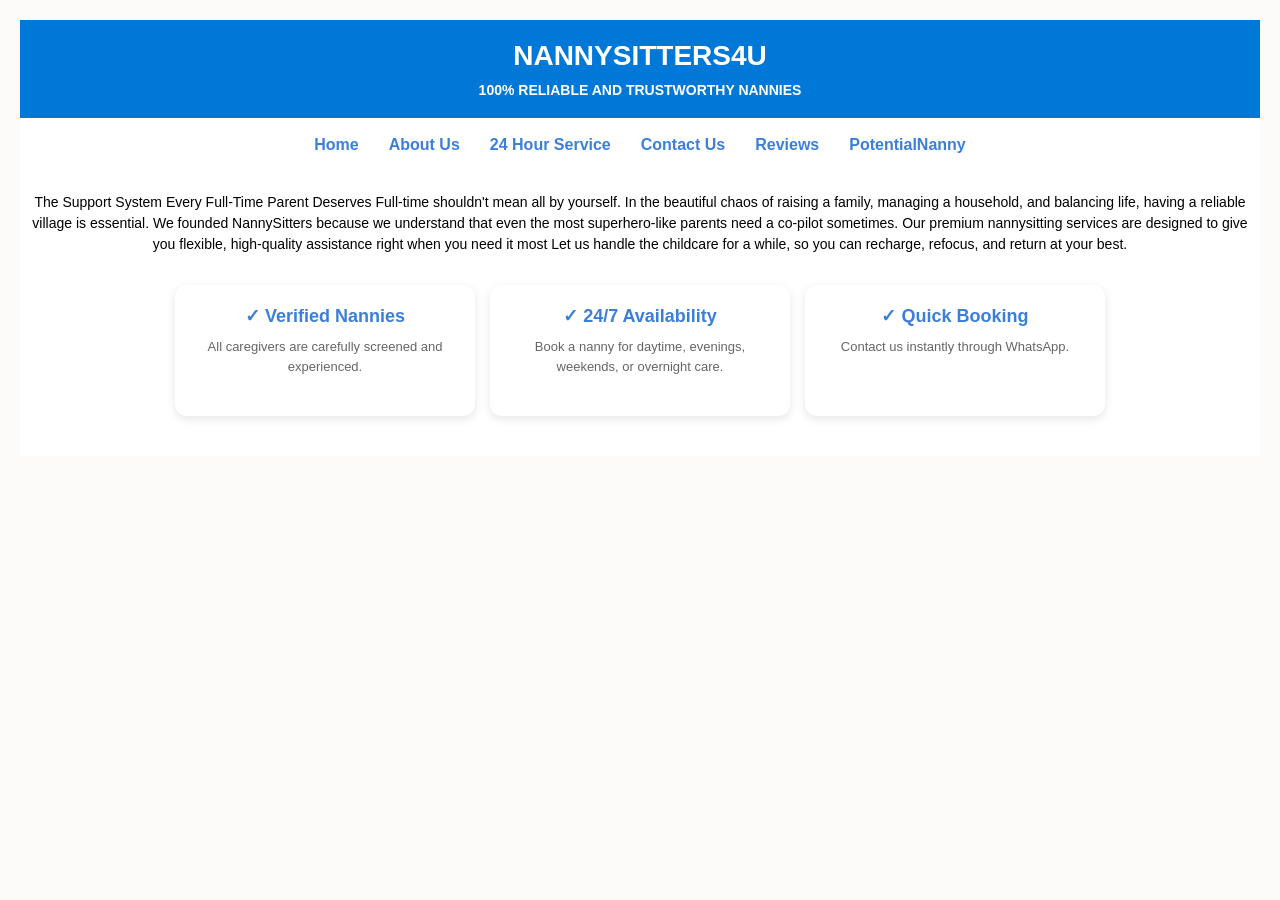
<file: index.html>
<!DOCTYPE html>
<html lang="en">
<head>
    <meta charset="UTF-8">
    <meta name="viewport" content="width=device-width, initial-scale=1.0">
    <title>My Website</title>
    <link rel="stylesheet" href="style.css">
</head>
<body class="home-page">

    
  <header>
        <h1>NANNYSITTERS4U</h1>

        
        <h4>100% RELIABLE AND TRUSTWORTHY NANNIES</h4>
    </header>

    <nav class="navbar">
        
        <ul class="nav-links">
            <li><a href="index.html">Home</a></li>
            <li><a href="about.html">About Us</a></li>
            <li><a href="service.html">24 Hour Service</a></li>
            <li><a href="contact us.html">Contact Us</a></li>
            <li><a href="reviews.html">Reviews</a></li>
             <li><a href="potentialNanny.html">PotentialNanny</a></li>
            
        </ul>

    <main>

       
       
      
        <p>The Support System Every Full-Time Parent Deserves
       Full-time shouldn't mean all by yourself.
       In the beautiful chaos of raising a family, managing a household, and balancing life, 
       having a reliable village is essential.
       We founded NannySitters because we understand that even the most superhero-like parents need a co-pilot sometimes. 
       Our premium nannysitting services are designed to give you flexible, high-quality assistance right when you need it most
       Let us handle the childcare for a while, so you can recharge, refocus, and return at your best.</p>

        <section class="features">

        <div class="feature-card">
            <h2>✓ Verified Nannies</h2>
            <p>All caregivers are carefully screened and experienced.</p>
        </div>

        <div class="feature-card">
            <h2>✓ 24/7 Availability</h2>
            <p>Book a nanny for daytime, evenings, weekends, or overnight care.</p>
        </div>

        <div class="feature-card">
            <h2>✓ Quick Booking</h2>
            <p>Contact us instantly through WhatsApp.</p>
        </div>

    </section>
        
    </main>

</body>
</html>
</file>
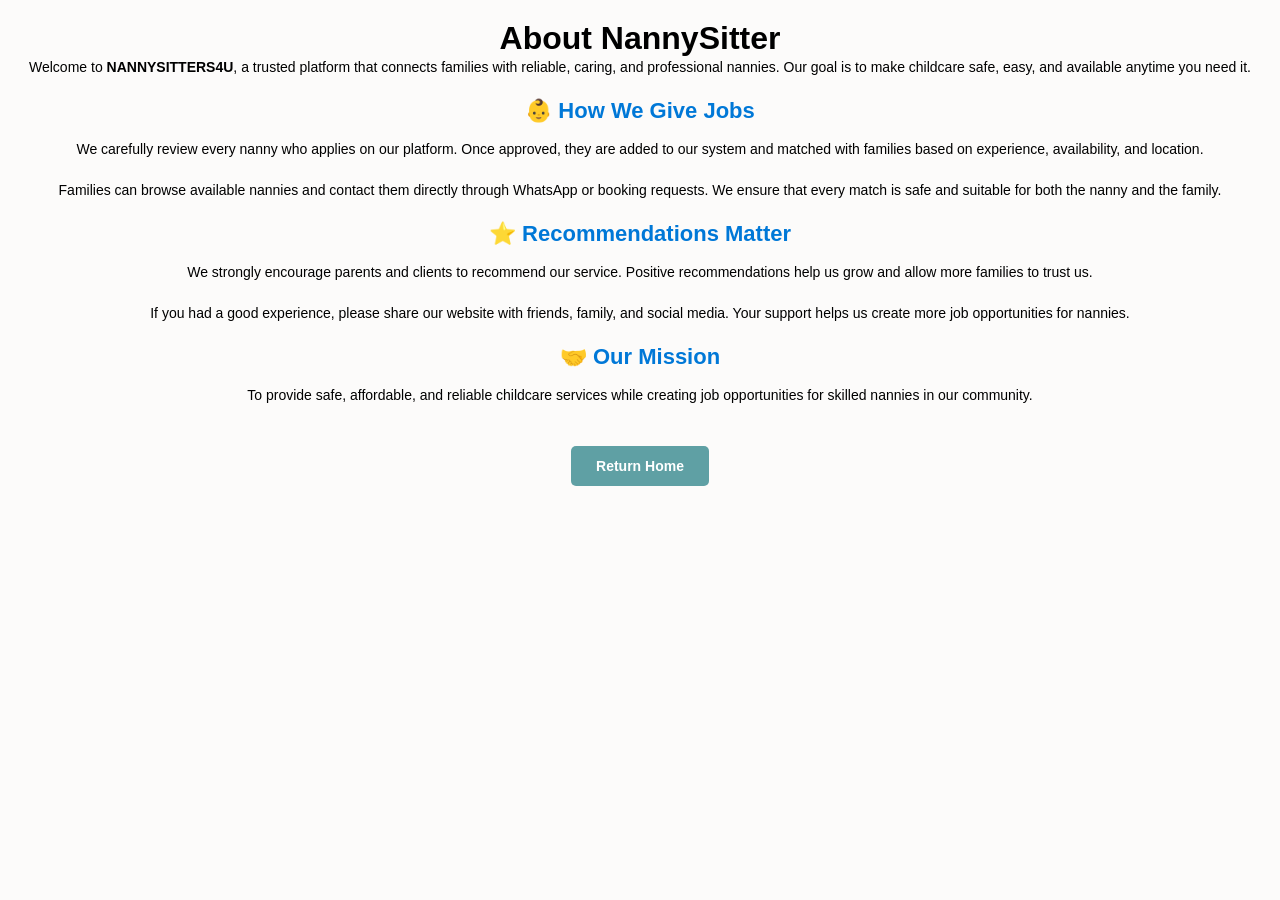
<file: about.html>
<!DOCTYPE html>
<html lang="en">
<head>
<meta charset="UTF-8">
<meta name="viewport" content="width=device-width, initial-scale=1.0">
<title>About NannySitter</title>

<link rel="stylesheet" href="style.css">
</head>

<body>

<div class="about-page">

    <h1>About NannySitter</h1>

    <p>
        Welcome to <b>NANNYSITTERS4U</b>, a trusted platform that connects families
        with reliable, caring, and professional nannies. Our goal is to make
        childcare safe, easy, and available anytime you need it.
    </p>

    <h2>👶 How We Give Jobs</h2>

    <p>
        We carefully review every nanny who applies on our platform. Once approved,
        they are added to our system and matched with families based on experience,
        availability, and location.
    </p>

    <p>
        Families can browse available nannies and contact them directly through
        WhatsApp or booking requests. We ensure that every match is safe and suitable
        for both the nanny and the family.
    </p>

    <h2>⭐ Recommendations Matter</h2>

    <p>
        We strongly encourage parents and clients to recommend our service.
        Positive recommendations help us grow and allow more families to trust us.
    </p>

    <p>
        If you had a good experience, please share our website with friends,
        family, and social media. Your support helps us create more job
        opportunities for nannies.
    </p>

    <h2>🤝 Our Mission</h2>

    <p>
        To provide safe, affordable, and reliable childcare services while
        creating job opportunities for skilled nannies in our community.
    </p>

    <a href="index.html" class="home-btn">Return Home</a>

</div>

</body>
</html>
</file>
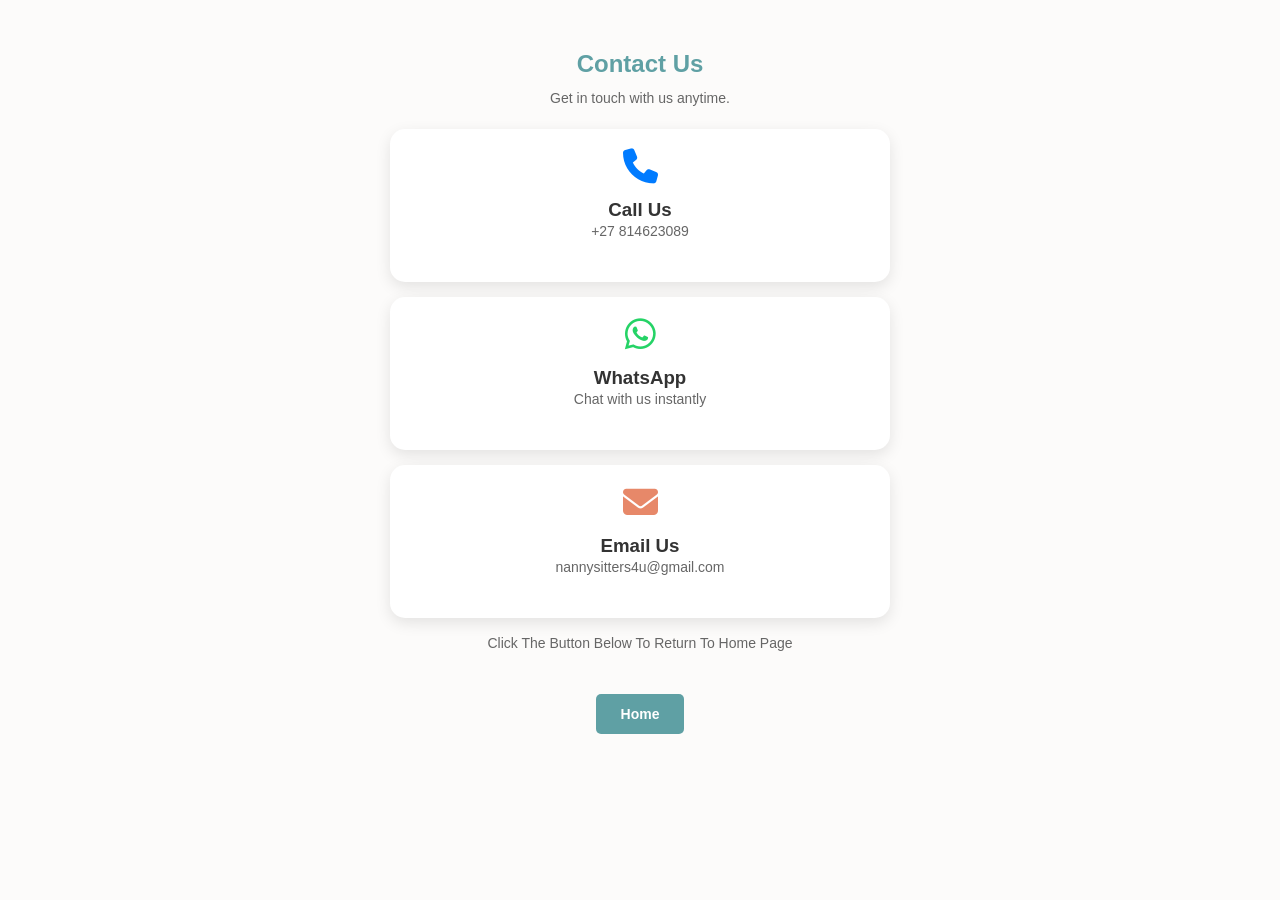
<file: contact us.html>
<!DOCTYPE html>
<html lang="en">
<head>
    <meta charset="UTF-8">
    <meta name="viewport" content="width=device-width, initial-scale=1.0">
    <title>Contact Us</title>

    <!-- Font Awesome Icons -->
    <link rel="stylesheet" href="https://cdnjs.cloudflare.com/ajax/libs/font-awesome/6.5.1/css/all.min.css">

    <link rel="stylesheet" href="style.css">
</head>
<body>

    <section class="contact-container">

        <h1>Contact Us</h1>
        <p>Get in touch with us anytime.</p>

        <!-- Phone Card -->
        <a href="tel:+27814623089" class="contact-card">
            <i class="fas fa-phone"></i>
            <h3>Call Us</h3>
            <p>+27 814623089</p>
        </a>

        <!-- WhatsApp Card -->
        <a href="https://wa.me/27814623089?text=Hello%20I%20am%20interested%20in%20booking%20a%20nanny.%20Are%20you%20available?"
           target="_blank"
           class="contact-card">
            <i class="fab fa-whatsapp"></i>
            <h3>WhatsApp</h3>
            <p>Chat with us instantly</p>
        </a>

        <!-- Email Card -->
        <a href="mailto:nannysitters4u@gmail.com" class="contact-card">
            <i class="fas fa-envelope"></i>
            <h3>Email Us</h3>
            <p>nannysitters4u@gmail.com</p>
        </a>

       <p>Click The Button Below To Return To Home Page</p>
         <a href="index.html" class="home-btn">Home</a>
        

    </section>

</body>
</html>
</file>
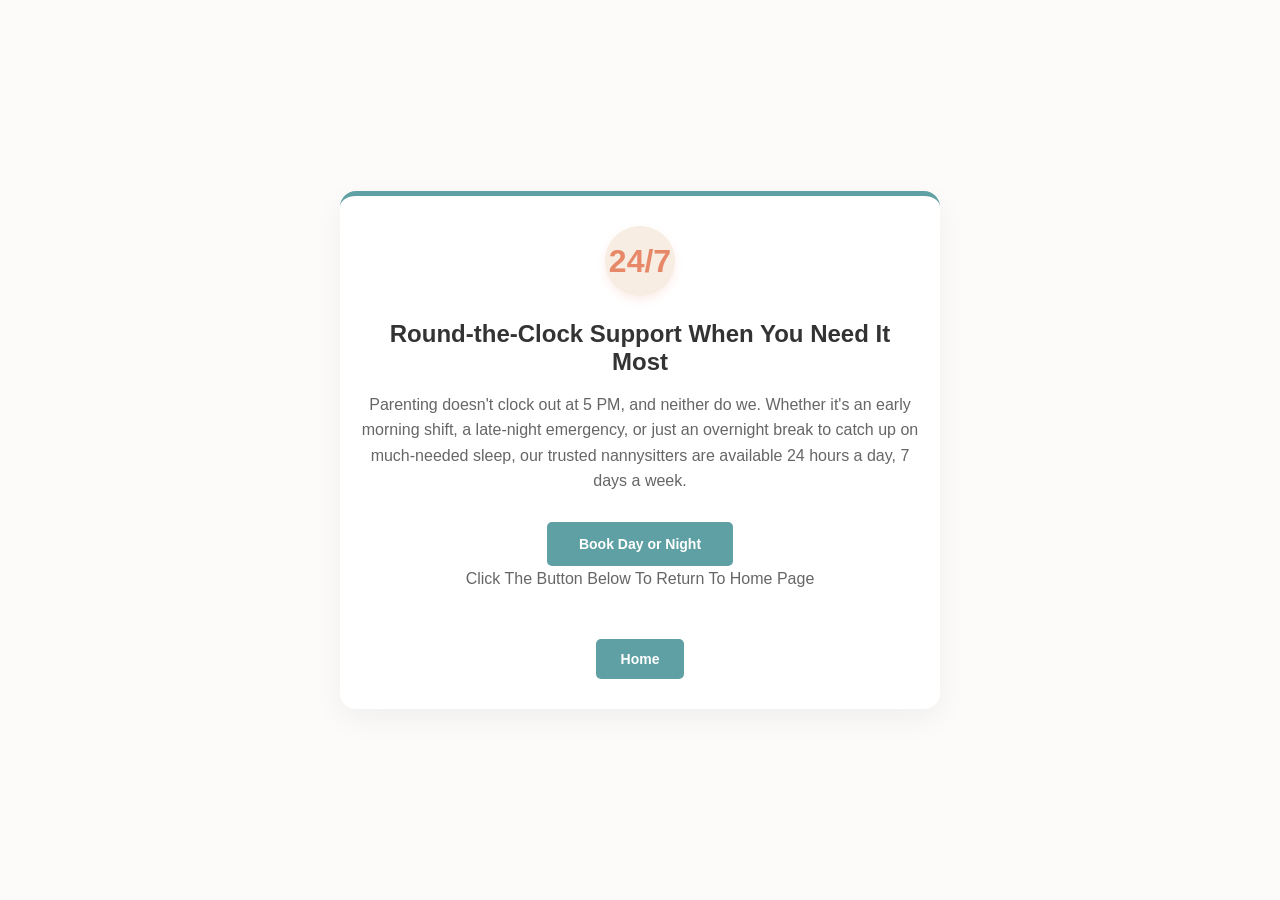
<file: service.html>
<!DOCTYPE html>
<html lang="en">
<head>
    
    <title>24-Hour Service Section</title>

    <link rel="stylesheet" href="style.css">
</head>
<body  class="service-page">

    <section class="service-container">
        <div class="icon-badge">
            <span>24/7</span>
        </div>

        <h2>Round-the-Clock Support When You Need It Most</h2>

        <p>
            Parenting doesn't clock out at 5 PM, and neither do we. Whether it's an early morning shift,
            a late-night emergency, or just an overnight break to catch up on much-needed sleep,
            our trusted nannysitters are available 24 hours a day, 7 days a week.
        </p>

        <a href="contact us.html" class="cta-button">Book Day or Night</a>



        <p>Click The Button Below To Return To Home Page</p>
         <a href="index.html" class="home-btn">Home</a>
    </section>

</body>
</html>
</file>
<file: style.css>
* {
    margin: 0;
    padding: 0;
    box-sizing: border-box;
}

body {
    font-family: Arial, sans-serif;
    background: #fcfbfa;
    text-align: center;
    padding: 20px;
}

/* ===== HEADER ===== */
header {
    background-color: #0078d7;
    color: white;
    padding: 20px 10px;
}

header h1 {
    color: white;
    font-size: 28px;
    margin-bottom: 10px;
}

header h4 {
    color: #ffffff;
    font-size: 14px;
}

/* ===== NAVIGATION ===== */
.navbar {
    background-color: white;
    color: black;
    padding: 10px 5px;
    overflow-x: auto;
}

.nav-links {
    list-style: none;
    display: flex;
    gap: 10px;
    justify-content: center;
    align-items: center;
    flex-wrap: wrap;
}

.nav-links a {
    color: rgb(59, 127, 216);
    text-decoration: none;
    font-size: 14px;
    font-weight: bold;
    padding: 8px 10px;
    display: inline-block;
    white-space: nowrap;
}

.nav-links a:hover {
    color: rgb(255, 0, 255);
}

/* ===== MAIN CONTENT ===== */
main {
    margin-top: 30px;
}

p {
    font-size: 14px;
    margin-bottom: 20px;
    line-height: 1.5;
}

h2 {
    color: #0078d7;
    font-size: 22px;
    margin-bottom: 15px;
}

h4 {
    color: #0078d7;
    font-size: 16px;
}

/* ===== FEATURE CARDS (HOME PAGE) ===== */
.features {
    display: flex;
    flex-wrap: wrap;
    justify-content: center;
    gap: 15px;
    margin: 30px 0;
}

.feature-card {
    background: white;
    padding: 20px;
    border-radius: 12px;
    box-shadow: 0 3px 10px rgba(0, 0, 0, 0.1);
    flex: 1;
    min-width: 250px;
    max-width: 300px;
}

.feature-card h2 {
    color: rgb(59, 127, 216);
    font-size: 18px;
    margin-bottom: 10px;
}

.feature-card p {
    font-size: 13px;
    color: #666;
}

/* ===== BUTTONS ===== */
button, .contact-btn, .cta-button, .home-btn {
    cursor: pointer;
    border-radius: 5px;
    font-size: 14px;
    padding: 12px 20px;
    border: none;
    transition: 0.3s ease;
}

button {
    background-color: #0078d7;
    color: white;
}

button:hover {
    background-color: #9000a3;
    transform: translateY(-2px);
}

/* ===== NANNY CARDS PAGE ===== */
.page-title {
    color: rgb(59, 127, 216);
    margin-bottom: 30px;
    font-size: 28px;
}

.nanny-container {
    display: flex;
    flex-wrap: wrap;
    justify-content: center;
    gap: 20px;
    margin: 30px 0;
}

.nanny-card {
    background: white;
    width: 100%;
    max-width: 300px;
    padding: 20px;
    border-radius: 15px;
    box-shadow: 0 5px 15px rgba(0, 0, 0, 0.1);
    text-align: center;
    transition: 0.3s;
}

.nanny-card:hover {
    transform: translateY(-5px);
    box-shadow: 0 8px 20px rgba(0, 0, 0, 0.15);
}

.nanny-card img {
    width: 100px;
    height: 100px;
    border-radius: 50%;
    object-fit: cover;
    margin-bottom: 15px;
}

.nanny-card h2 {
    color: #0078d7;
    font-size: 18px;
    margin-bottom: 10px;
}

.nanny-card p {
    font-size: 13px;
    margin: 8px 0;
    color: #666;
}

.contact-btn {
    display: inline-block;
    margin-top: 15px;
    background: #25D366;
    color: white;
    text-decoration: none;
    font-weight: bold;
    padding: 12px 25px;
}

.contact-btn:hover {
    background: #1da851;
    transform: scale(1.05);
}

/* ===== 24 HOUR SERVICE PAGE ===== */
.service-page {
    background-color: #fcfbfa;
    display: flex;
    justify-content: center;
    align-items: center;
    min-height: 100vh;
    padding: 20px;
}

.service-container {
    background: #ffffff;
    border-radius: 16px;
    box-shadow: 0 10px 30px rgba(0, 0, 0, 0.05);
    padding: 30px 20px;
    max-width: 100%;
    width: 100%;
    max-width: 600px;
    text-align: center;
    border-top: 5px solid #5fa0a4;
}

.icon-badge {
    background-color: #f7ede2;
    color: #e78869;
    font-size: 2rem;
    font-weight: bold;
    width: 70px;
    height: 70px;
    line-height: 70px;
    border-radius: 50%;
    margin: 0 auto 24px;
    display: flex;
    align-items: center;
    justify-content: center;
    box-shadow: 0 4px 10px rgba(231, 136, 105, 0.15);
}

.service-container h2 {
    color: #333;
    font-size: 1.5rem;
    margin-bottom: 16px;
}

.service-container p {
    color: #666;
    font-size: 1rem;
    line-height: 1.6;
    margin-bottom: 28px;
}

.cta-button {
    display: inline-block;
    background-color: #5fa0a4;
    color: white;
    text-decoration: none;
    padding: 14px 32px;
    font-weight: 600;
}

.cta-button:hover {
    background-color: #4b8387;
    transform: translateY(-2px);
}

/* ===== CONTACT US PAGE ===== */
.contact-container {
    max-width: 100%;
    margin: 30px auto;
    padding: 0 10px;
    text-align: center;
}

.contact-container h1 {
    color: #5fa0a4;
    margin-bottom: 10px;
    font-size: 24px;
}

.contact-container p {
    color: #666;
    font-size: 14px;
}

.contact-card {
    display: block;
    background: white;
    text-decoration: none;
    color: #333;
    padding: 20px;
    margin: 15px auto;
    border-radius: 15px;
    max-width: 100%;
    width: 100%;
    max-width: 450px;
    box-shadow: 0 5px 15px rgba(0, 0, 0, 0.1);
    transition: 0.3s;
}

.contact-card:hover {
    transform: translateY(-5px);
    box-shadow: 0 10px 25px rgba(0, 0, 0, 0.15);
}

.contact-card i {
    font-size: 35px;
    margin-bottom: 15px;
}

.fa-phone {
    color: #007bff;
}

.fa-whatsapp {
    color: #25D366;
}

.fa-envelope {
    color: #e78869;
}

.home-btn {
    display: inline-block;
    margin-top: 20px;
    background: #5fa0a4;
    color: white;
    text-decoration: none;
    font-weight: bold;
    padding: 12px 25px;
}

.home-btn:hover {
    background: #4b8387;
    transform: scale(1.05);
}

/* ===== REVIEWS PAGE ===== */
.review-page {
    max-width: 100%;
    margin: auto;
    padding: 0 10px;
}

form {
    background: white;
    padding: 20px;
    border-radius: 12px;
    box-shadow: 0 5px 15px rgba(0, 0, 0, 0.1);
    max-width: 600px;
    margin: 20px auto;
}

input, select, textarea {
    width: 100%;
    padding: 10px;
    margin: 10px 0;
    border-radius: 8px;
    border: 1px solid #ccc;
    font-size: 14px;
    font-family: Arial, sans-serif;
}

textarea {
    resize: vertical;
    min-height: 100px;
}

.review-card {
    background: white;
    margin: 15px auto;
    padding: 15px;
    border-radius: 12px;
    text-align: left;
    box-shadow: 0 3px 10px rgba(0, 0, 0, 0.1);
    max-width: 100%;
    width: 100%;
    max-width: 600px;
}

.review-actions {
    margin-top: 10px;
}

.review-actions button {
    width: auto;
    margin-right: 10px;
    padding: 8px 12px;
    font-size: 12px;
    margin-bottom: 5px;
}

/* ===== POTENTIAL NANNY PAGE ===== */
.form-container {
    max-width: 100%;
    width: 100%;
    max-width: 500px;
    margin: 30px auto;
    background: white;
    padding: 25px 20px;
    border-radius: 15px;
    box-shadow: 0 5px 15px rgba(0, 0, 0, 0.1);
}

.form-container h4 {
    margin-bottom: 20px;
    font-size: 18px;
}

.form-container a {
    text-decoration: none;
}

.form-container p {
    margin-bottom: 20px;
    color: #666;
}

/* ===== MOBILE RESPONSIVE BREAKPOINTS ===== */

/* Small Phones (up to 480px) */
@media (max-width: 480px) {
    header h1 {
        font-size: 22px;
    }

    header h4 {
        font-size: 12px;
    }

    .nav-links {
        gap: 5px;
    }

    .nav-links a {
        font-size: 12px;
        padding: 6px 8px;
    }

    .page-title {
        font-size: 22px;
    }

    .feature-card {
        min-width: 100%;
        max-width: 100%;
        margin: 0 0;
    }

    .nanny-card {
        max-width: 100%;
    }

    .nanny-card img {
        width: 80px;
        height: 80px;
    }

    .service-container {
        padding: 20px 15px;
    }

    .icon-badge {
        width: 60px;
        height: 60px;
        line-height: 60px;
        font-size: 1.5rem;
    }

    .contact-card {
        padding: 15px;
        margin: 10px auto;
    }

    .form-container {
        padding: 20px 15px;
    }

    button, .contact-btn, .cta-button, .home-btn {
        font-size: 13px;
        padding: 10px 18px;
        width: 100%;
        max-width: 250px;
    }
}

/* Tablets (481px to 768px) */
@media (max-width: 768px) {
    header {
        padding: 15px 10px;
    }

    header h1 {
        font-size: 24px;
    }

    main {
        margin-top: 20px;
    }

    .page-title {
        font-size: 24px;
    }

    .nanny-container {
        gap: 15px;
    }

    .nanny-card {
        max-width: 280px;
    }

    .feature-card {
        min-width: 45%;
        max-width: 45%;
    }

    .service-container {
        padding: 25px 20px;
    }

    .service-container h2 {
        font-size: 1.4rem;
    }

    .contact-container {
        margin: 25px auto;
    }

    .contact-card {
        max-width: 100%;
        padding: 20px;
    }

    .form-container {
        max-width: 100%;
        padding: 20px;
    }

    button, .contact-btn, .cta-button, .home-btn {
        font-size: 14px;
        padding: 11px 22px;
    }
}

/* Large Tablets & Small Desktops (769px to 1024px) */
@media (min-width: 769px) and (max-width: 1024px) {
    .nanny-card {
        max-width: 320px;
    }

    .feature-card {
        min-width: 30%;
        max-width: 30%;
    }
}

/* Desktops (1025px and above) */
@media (min-width: 1025px) {
    .nav-links a {
        font-size: 16px;
    }

    .nanny-card {
        max-width: 300px;
    }

    .feature-card {
        min-width: 250px;
        max-width: 300px;
    }

    .contact-card {
        max-width: 500px;
    }
}
</file>
